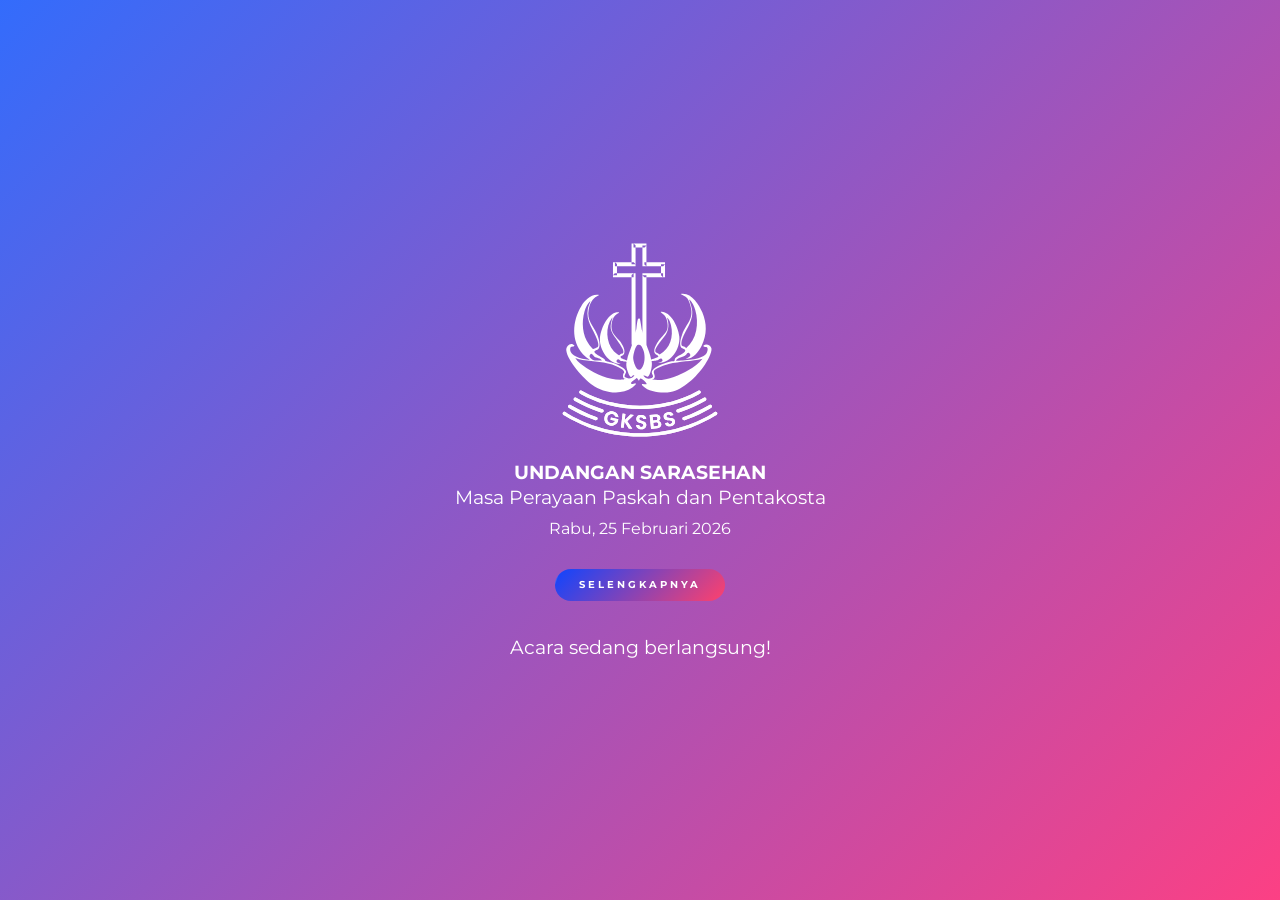
<file: index.html>
<!DOCTYPE html>
<html lang="id">
<head>
  <meta charset="UTF-8" />
  <meta name="viewport" content="width=device-width, initial-scale=1.0"/>
  <title>Undangan Sarasehan GKSBS Tanjungkarang</title>

  <!-- Open Graph Meta -->
  <meta property="og:title" content="Undangan Sarasehan GKSBS Tanjungkarang">
  <meta property="og:description" content="Masa Perayaan Paskah dan Pentakosta - Rabu, 25 Februari 2026">
  <meta property="og:image" content="https://gksbstaka.github.io/undangan/assets/thumbnail.png">
  <meta property="og:url" content="https://gksbstaka.github.io/undangan/">
  <meta property="og:type" content="website">
  <meta name="twitter:card" content="summary_large_image">

  <!-- Font -->
  <link href="https://fonts.googleapis.com/css2?family=Montserrat:wght@400;600;700&display=swap" rel="stylesheet">

  <!-- CSS -->
  <link rel="stylesheet" href="style.css">
</head>
<body>

  <!-- HERO SECTION -->
<header class="hero">
  <video autoplay muted loop playsinline class="bg-video">
    <source src="assets/herovid.mp4" type="video/mp4" />
    Browser tidak mendukung video.
  </video>

  <div class="content">
    <div class="logo-wrapper">
      <img src="assets/gksbs_diapositif.svg" alt="gksbslogo" class="logo" />
    </div>
    <p><strong>UNDANGAN SARASEHAN</strong></p>
    <p>Masa Perayaan Paskah dan Pentakosta</p>
    <p><sub>Rabu, 25 Februari 2026</sub></p>
     <br>
    <a href="main.html" class="btn">Selengkapnya</a>

    <div id="countdown">
      <div class="count-box"><span class="number" id="days">0</span><span class="label"> Hari</span></div>
      <div class="count-box"><span class="number" id="hours">0</span><span class="label"> Jam</span></div>
      <div class="count-box"><span class="number" id="minutes">0</span><span class="label"> Menit</span></div>
      <div class="count-box"><span class="number" id="seconds">0</span><span class="label"> Detik</span></div>
    </div>
    

 
</div>
</header>
  <script src="script.js"></script>
  </body>
  </html>
</file>
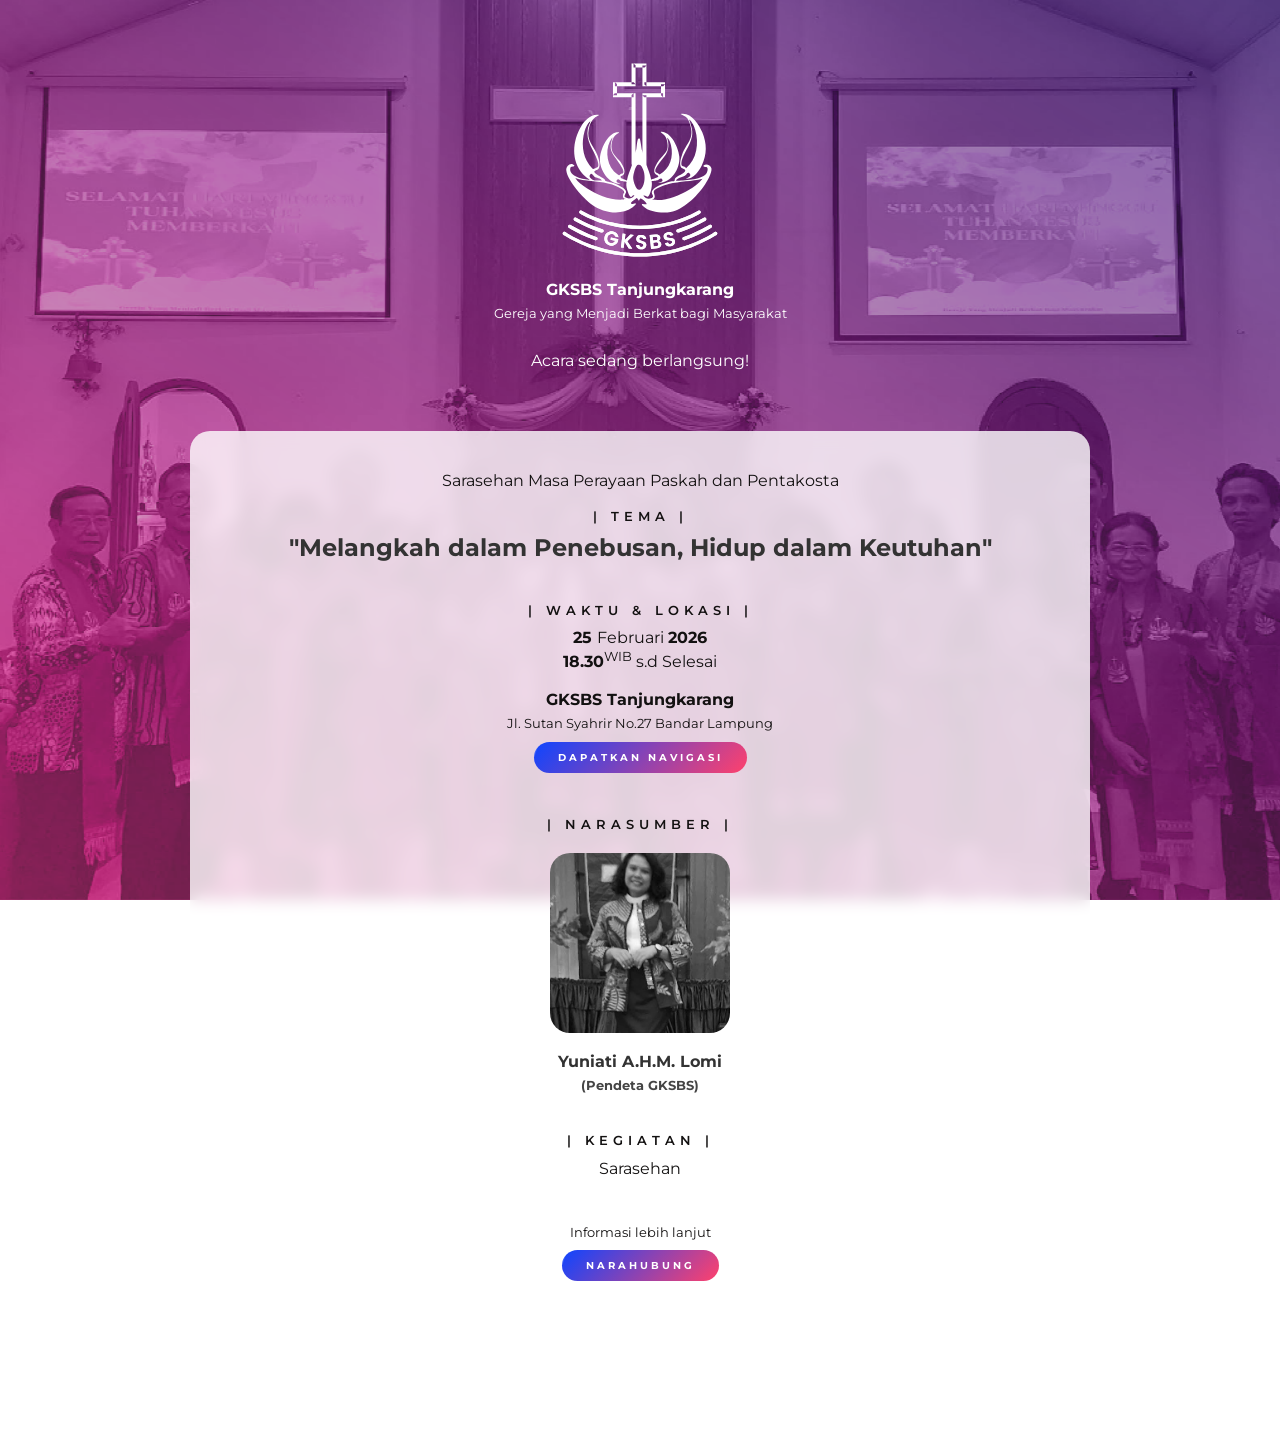
<file: main.html>
<!DOCTYPE html>
<html lang="id">
<head>
  <meta charset="UTF-8" />
  <meta name="viewport" content="width=device-width, initial-scale=1.0" />
  <title>Undangan Sarasehan GKSBS Tanjungkarang</title>

  <!-- Font & Styles -->
  <link rel="stylesheet" href="style.css" />
  <link href="https://fonts.googleapis.com/css2?family=Montserrat:wght@400;600;700&display=swap" rel="stylesheet" />
</head>
<body class="main-page">

  

  <!-- HEADER -->
  <header>
     <div class="logo-wrapper">
  <img src="assets/gksbs_diapositif.svg" alt="gksbslogo" class="logo" />
</div>
    <p><strong>GKSBS Tanjungkarang</strong></p>
    <p><sub>Gereja yang Menjadi Berkat bagi Masyarakat</sub></p>
       <div id="countdown">
      <div class="count-box"><span class="number" id="days">0</span><span class="label"> Hari</span></div>
      <div class="count-box"><span class="number" id="hours">0</span><span class="label"> Jam</span></div>
      <div class="count-box"><span class="number" id="minutes">0</span><span class="label"> Menit</span></div>
      <div class="count-box"><span class="number" id="seconds">0</span><span class="label"> Detik</span></div>
    </div>  
  </header>

  <!-- MAIN CONTENT -->
  <div class="container">
  <div class="overlay"></div>
    <section class="fade-in-up">
       <p>Sarasehan Masa Perayaan Paskah dan Pentakosta</p>
      <br>
      <h2>| Tema | </h2>
      <h1><strong>"Melangkah dalam Penebusan, Hidup dalam Keutuhan"</strong></h1>
    </section>

    <section class="fade-in-up">
      <h2>| Waktu & Lokasi |</h2>
      <p><strong>25 </strong>Februari <strong>2026</strong></p>
      <p><strong>18.30</strong><sup>WIB</sup> s.d Selesai</p>
      <br>
      <p><strong>GKSBS Tanjungkarang</strong></p> 
<p><sub> Jl. Sutan Syahrir No.27 Bandar Lampung </sub></p>
      <a href="https://maps.app.goo.gl/sT3maL2MuPJB4Yn58" class="btn" target="_blank" rel="noopener noreferrer">Dapatkan Navigasi</a>
    </section>

    <section class="fade-in-up">
      <h2>| Narasumber |</h2>
      
      <div class="team-grid">
        <div class="team-member">
          <div class="photo-wrapper"><img src="assets/lomi02.png" alt="narasumber"></div>
          <br>
          <h4>Yuniati A.H.M. Lomi</h4> 
          <p><sub>(Pendeta GKSBS)</sub></p>
        </div>
 </div>
    </section>

    <section class="fade-in-up">
      <h2>| Kegiatan |</h2>
      <p> Sarasehan </p>
    </section>

    <section class="fade-in-up">
      <p><sub>Informasi lebih lanjut</sub></p>
      <a href="https://wa.me/8127920837" class="btn">Narahubung</a>
    </section>

  </div>

  <!-- FOOTER -->
  <footer>
GKSBS Tanjungkarang &copy; 2026 All rights reserved
  </footer>

  <!-- AUDIO -->
  <audio autoplay loop hidden>
    <source src="assets/bgmusic.mp3" type="audio/mpeg" />
  </audio>

  <!-- SCRIPT -->
  <script src="script.js"></script>
</body>
</html>
</file>
<file: style.css>
/* RESET DASAR */
* {
  margin: 0;
  padding: 0;
  box-sizing: border-box;
}

html {
  scroll-behavior: smooth;
}

body {
  font-family: 'Montserrat', sans-serif;
  line-height: 1.2;
  background-color: transparent;
  color: #333;
}

.spacer {
  height: 20px;
}

/* ===================================== */
/* HERO SECTION (untuk index.html) */
.hero {
  position: relative;
  height: 100vh;
  overflow: hidden;
  display: flex;
  align-items: center;
  justify-content: center;
  text-align: center;
  color: white;
}

.hero video {
  position: absolute;
  top: 0; left: 0;
  width: 100%;
  height: 100%;
  object-fit: cover;
  z-index: -2;
}
.hero::before {
  content: "";
  position: absolute;
  top: 0; left: 0;
  width: 100%; height: 100%;
  background: linear-gradient(-45deg, rgba(251,0,91,0.75), rgba(0,71,251,0.80)); 
  z-index: -1;
}
.hero .overlay {
  display: none; /* tidak dibutuhkan karena diganti oleh ::before */
}

.hero .content {
  position: relative;
  z-index: 1;
  padding: 20px;
}

.hero h1 {
  font-size: 5rem;
  margin-bottom: 10px;
}

.hero p {
  font-size: 1.2rem;
  line-height: 1.3;
}
/* ===================================== */
/* LOGO */

.logo-wrapper {
  max-width: 200px;
  width: 80%;
  margin: 0 auto 20px;
}

.logo {
  width: 100%;
  height: auto;
  display: block;
  object-fit: contain;
}
/* ===================================== */
/* Mdia Partner */
.partners-inline {
  margin-top: 30px;
  text-align: center;
}

.partner-label {
  font-size: 0.01rem;     /* dikecilin */
  letter-spacing: 1.5px;
  color: white;
  margin-bottom: 10px;
  font-weight: 300;
  opacity: none;
}

.partner-logos {
  display: grid;
  grid-template-columns: repeat(auto-fit, minmax(30px, 1fr));  /* lebih kecil */
  gap: 10px;
  align-items: center;
  justify-content: center;
  padding: 0 10px;
  max-width: 500px;
  margin: 0 auto;
}

.partner-logos img {
  height: 28px;       /* lebih ramping */
  opacity: 0.7;
  transition: transform 0.3s ease;
}

.partner-logos img:hover {
  transform: scale(1.05);
  opacity: 1;
}


/* ===================================== */
/* HEADER (untuk main.html) */
header {
  color: white;
  padding: 60px 20px;
  text-align: center;
  position: relative;
  background: transparent;
}
.main-page::before {
  content: "";
  position: fixed;
  top: 0; left: 0;
  width: 100%;
  height: 100%;
  background: url('assets/indexbg.png') no-repeat center center/cover;
  z-index: -1;
  opacity: 1;
}


/* Countdown Timer */
#countdown {
  margin-top: 30px;
  display: flex;
  justify-content: center;
  flex-wrap: wrap;
  gap: 5px;
}

.count-box {
  background: rgba(255, 255, 255, 0.12);
  border-radius: 10px;
  padding: 3px 8px;
  text-align: center;
  min-width: 60px;
  backdrop-filter: blur(5px);
  border: 1px solid rgba(255, 255, 255, 0.2);
}

.count-box .number {
  font-size: 1.4em;
  font-weight: bold;
  color: #57F1FF;
}

.count-box .label {
  font-size: 0.75em;
  color: white;
}
/* Main Header Animation */
header > * {
  opacity: 0;
  transform: translateY(20px);
  animation: fadeUp 0.8s ease forwards;
}

header > *:nth-child(1) { animation-delay: 0.2s; }
header > *:nth-child(2) { animation-delay: 0.4s; }
header > *:nth-child(3) { animation-delay: 0.6s; }
header > *:nth-child(4) { animation-delay: 0.8s; }

@keyframes fadeUp {
  to {
    opacity: 1;
    transform: translateY(0);
  }
}

/* ===================================== */
/* CONTAINER & SECTION */
.container {
  max-width: 900px;
  margin: auto;
  background: rgba(255, 255, 255, 0.80);
  backdrop-filter: blur(8px);
  border-radius: 20px;
  padding: 40px 30px;
  text-align: center;
}

section {
  margin-bottom: 40px;
}

section:last-child {
  margin-bottom: 0;
}

section h2 {
  margin-bottom: 10px;
  text-transform: uppercase;
  letter-spacing: 5px;
  color: #131111;
  font-size: 0.8rem;
  font-weight: 600;
}

section p {
  color: #131111;
  font-size: 1rem;
}

/* ===================================== */
/* TOMBOL CTA */
.btn {
  display: inline-block;
  margin-top: 10px;
  padding: 10px 24px;
  background: linear-gradient(135deg, #0e45ff, #FF416C);
  color: #fff;
  text-decoration: none;
  border-radius: 50px;
  font-weight: 700;
  font-size: 0.6rem;
  letter-spacing: 3px;
  text-transform: uppercase;
  transition: all 0.4s ease;
  position: relative;
  overflow: hidden;
  z-index: 1;
}

.btn::before {
  content: "";
  position: absolute;
  top: 0;
  left: -100%;
  width: 100%;
  height: 100%;
  background: rgba(255, 255, 255, 0.15);
  transition: all 0.4s ease;
  transform: skewX(-20deg);
  z-index: 0;
}

.btn:hover::before {
  left: 100%;
}

.btn:hover {
  transform: scale(1.04);
  box-shadow: 0 10px 20px rgba(230, 0, 42, 0.4);
}

/* ===================================== */
/* TIM PEMBICARA / SPEAKER */
.team-grid {
  display: grid;
  grid-template-columns: repeat(auto-fit, minmax(160px, 1fr));
  gap: 30px;
  margin-top: 20px;
  justify-items: center;
}

.team-member {
  max-width: 180px;
  text-align: center;
}

.photo-wrapper {
  background-color:  rgba(255, 255, 255, 0.25);
  width: 100%;
  aspect-ratio: 1 / 1;
  border-radius: 20px;
  overflow: hidden;
  display: flex;
  align-items: flex-end; /* Foto nempel ke bawah */
  justify-content: center;
}

.photo-wrapper img {
  width: 100%;
  height: auto;
  object-fit: contain;
  filter: grayscale(100%);
  transition: filter 0.3s ease-in-out, box-shadow 0.3s ease-in-out;
}

.photo-wrapper img:hover {
  filter: none;
  box-shadow: 0 0 12px rgba(230, 0, 42, 0.3);
}

/* Nama & Jabatan */
.team-member p {
  margin-top: 10px;
  margin-bottom: 4px;
  font-size: 1,5rem;
  font-weight: 700;
}

.team-member p {
  font-size: 0,75rem;
  color: #444;
  margin: 0;
}


/* ===================================== */
/* FOOTER */
footer {
  background: transparent;
  color: white;
  text-align: center;
  padding: 30px 20px;
  margin-top: 30px;
  font-size: 0.9rem;
}

/* ===================================== */
/* RESPONSIVE BREAKPOINTS */
@media (max-width: 1024px) {
  .hero h1 {
    font-size: 4rem;
    line-height: 1;
  }
  .team-grid {
    grid-template-columns: repeat(auto-fit, minmax(160px, 1fr));
  }
}

@media (max-width: 768px) {
  .hero h1 {
    font-size: 5rem;
    line-height: 1;

  }
  .team-grid {
     grid-template-columns: repeat(auto-fit, minmax(160px, 1fr));
  }
}

@media (max-width: 480px) {
  .hero h1 {
    font-size: 5rem;
    line-height: 1;
  }
  .team-grid {
     grid-template-columns: repeat(auto-fit, minmax(160px, 1fr));
  }
  .container {
    padding: 25px 20px;
  }

  .btn {
    padding: 10px 24px;
    font-size: 0.95rem;
  }
  
  /* --- TRANSISI DINAMIS --- */
.fade-in-up {
  opacity: 0;
  transition-delay: 0.2s;
  transform: translateY(30px);
  transition: opacity 0.8s ease-out, transform 0.8s ease-out;
}

.fade-in-up.visible {
  opacity: 1;
  transform: translateY(0);
}
}
</file>
